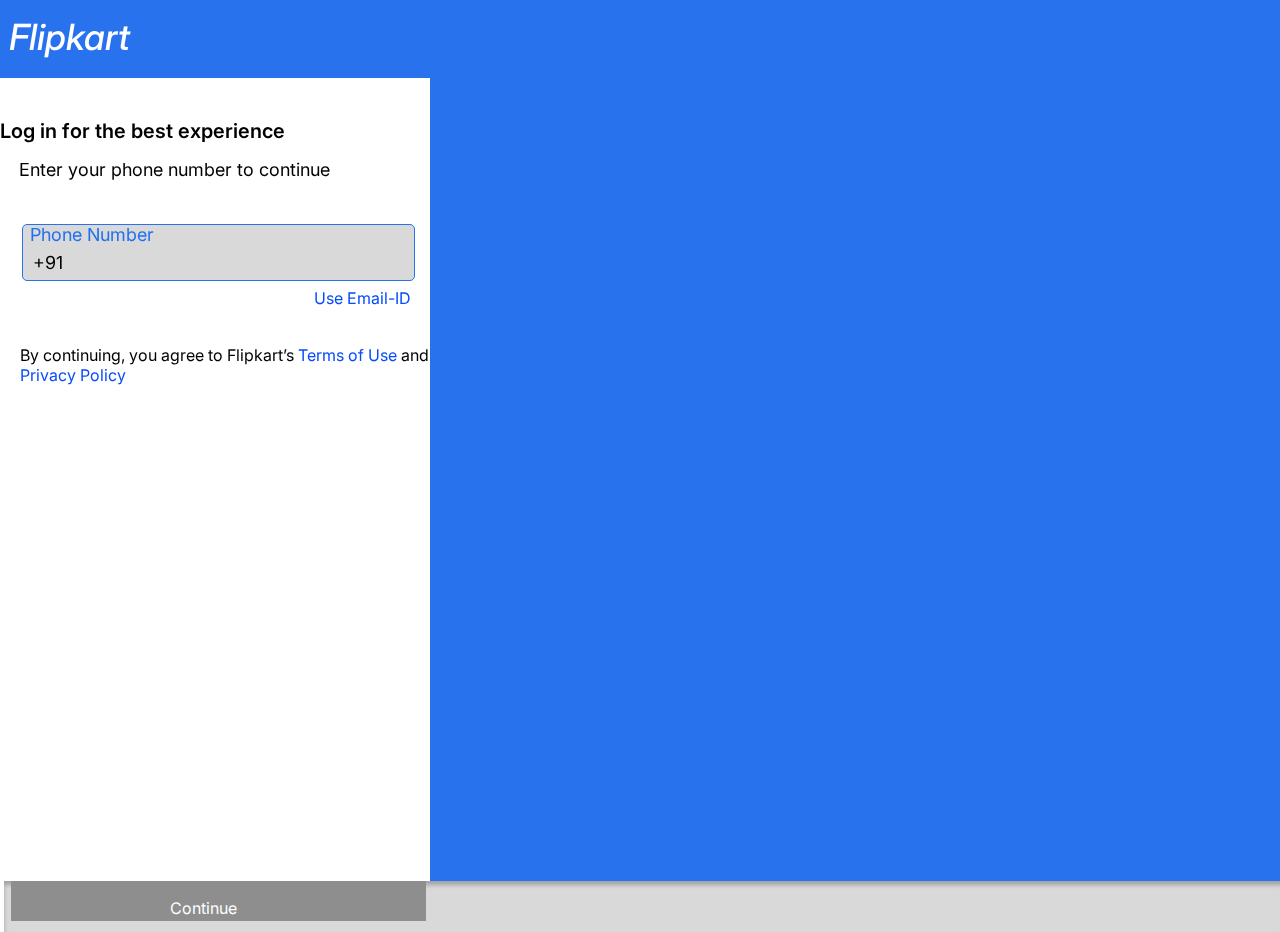
<file: 2/index.html>
<!DOCTYPE html>
<html>
  <head>
    <meta charset="utf-8" />
    <meta name="viewport" content="initial-scale=1, width=device-width" />

    <link rel="stylesheet" href="./global.css" />
    <link rel="stylesheet" href="./index.css" />
    <link
      rel="stylesheet"
      href="https://fonts.googleapis.com/css2?family=Inter:ital,wght@0,400;0,500;0,600;1,500&display=swap"
    />
    <link
      rel="stylesheet"
      href="https://fonts.googleapis.com/css2?family=Kanit:wght@400&display=swap"
    />
  </head>
  <body>
    <div class="iphone-14-15-pro-max-1">
      <div class="iphone-14-15-pro-max-1-child"></div>
      <div class="iphone-14-15-pro-max-1-item"></div>
      <i class="flipkart"> Flipkart</i>
      <div class="log-in-for">Log in for the best experience</div>
      <div class="enter-your-phone">Enter your phone number to continue</div>
      <div class="phone-number">Phone Number</div>
      <div class="div">+91</div>
      <div class="use-email-id">Use Email-ID</div>
      <div class="by-continuing-you-container">
        <span>By continuing, you agree to Flipkart’s </span>
        <span class="terms-of-use">Terms of Use</span>
        <span> and </span>
        <span class="terms-of-use">Privacy Policy</span>
      </div>
      <div class="iphone-14-15-pro-max-1-inner"></div>
      <div class="rectangle-div"></div>
      <div class="continue">Continue</div>
    </div>
  </body>
</html>
</file>
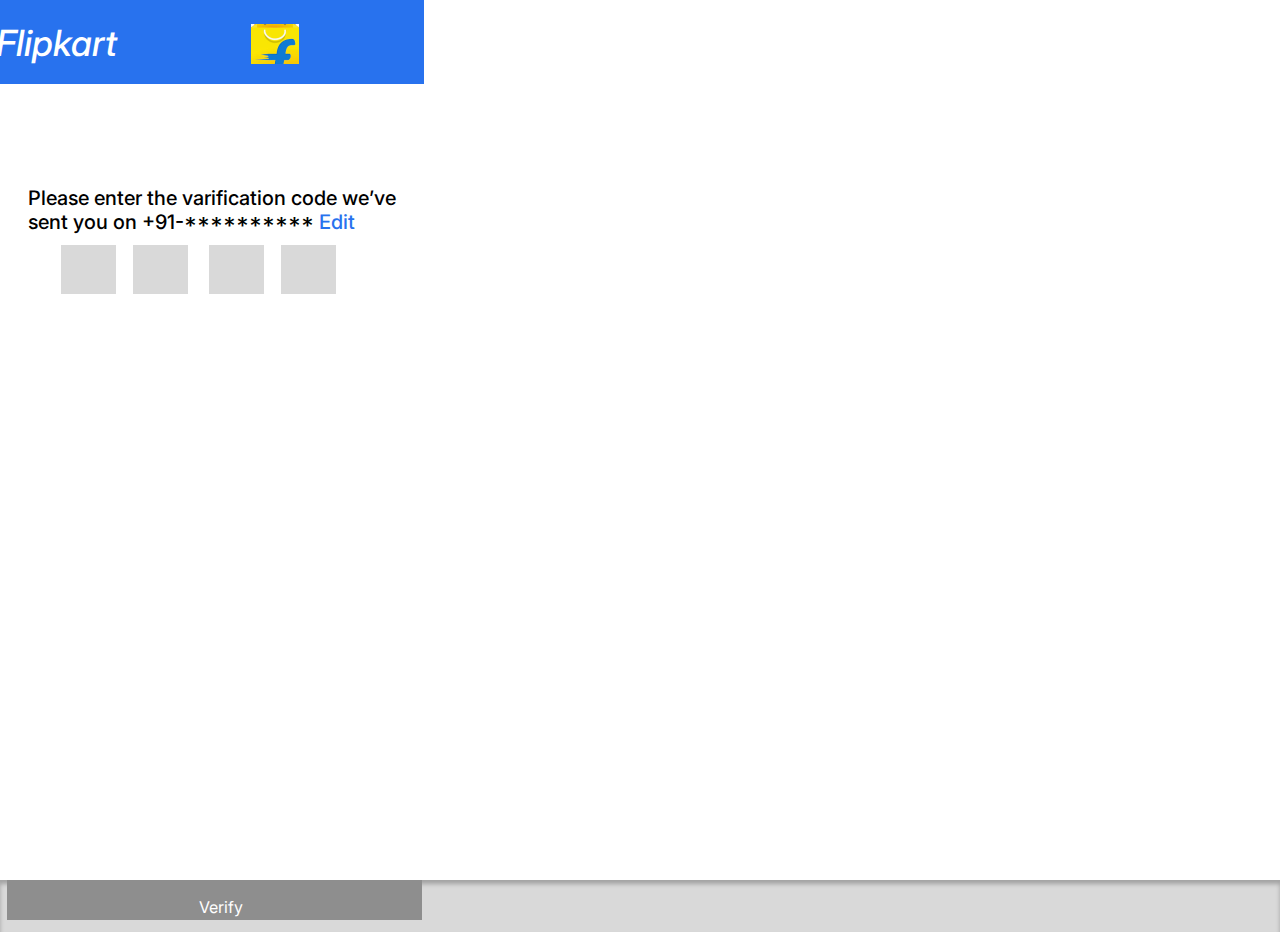
<file: 2/i-phone-14-15-pro-max-2.html>
<!DOCTYPE html>
<html>
  <head>
    <meta charset="utf-8" />
    <meta name="viewport" content="initial-scale=1, width=device-width" />

    <link rel="stylesheet" href="./global.css" />
    <link rel="stylesheet" href="./i-phone-14-15-pro-max-2.css" />
    <link
      rel="stylesheet"
      href="https://fonts.googleapis.com/css2?family=Inter:ital,wght@0,400;0,500;0,600;1,500&display=swap"
    />
    <link
      rel="stylesheet"
      href="https://fonts.googleapis.com/css2?family=Kanit:wght@400&display=swap"
    />
  </head>
  <body>
    <div class="iphone-14-15-pro-max-2">
      <i class="flipkart1"> Flipkart</i>
      <img class="download-2-icon" alt="" src="./public/download-2@2x.png" />

      <div class="iphone-14-15-pro-max-2-child"></div>
      <i class="flipkart2"> Flipkart</i>
      <img class="download-3-icon" alt="" src="./public/download-2@2x.png" />

      <div class="iphone-14-15-pro-max-2-item"></div>
      <div class="iphone-14-15-pro-max-2-inner" id="rectangle5"></div>
      <div class="verify" data-scroll-to="verifyText">
        <p class="blank-line">Verify</p>
        <p class="blank-line">&nbsp;</p>
        <p class="blank-line">&nbsp;</p>
        <p class="blank-line">&nbsp;</p>
        <p class="blank-line">&nbsp;</p>
        <p class="blank-line">&nbsp;</p>
        <p class="blank-line">&nbsp;</p>
        <p class="blank-line">&nbsp;</p>
        <p class="blank-line">&nbsp;</p>
        <p class="blank-line">&nbsp;</p>
        <p class="blank-line">&nbsp;</p>
        <p class="blank-line">&nbsp;</p>
        <p class="blank-line">&nbsp;</p>
        <p class="blank-line">&nbsp;</p>
        <p class="blank-line">&nbsp;</p>
        <p class="blank-line">Continue</p>
      </div>
      <div class="iphone-14-15-pro-max-2-child1" id="rectangle6"></div>
      <div
        class="iphone-14-15-pro-max-2-child2"
        data-scroll-to="rectangle2"
        id="rectangle2"
      ></div>
      <div
        class="iphone-14-15-pro-max-2-child3"
        data-scroll-to="rectangle1"
        id="rectangle1"
      ></div>
      <div
        class="iphone-14-15-pro-max-2-child4"
        data-scroll-to="rectangle"
        id="rectangle"
      ></div>
      <div class="please-enter-the-container">
        <p class="blank-line">Please enter the varification code we’ve</p>
        <p class="blank-line">
          <span>sent you on +91-********** </span>
          <span class="edit">Edit</span>
        </p>
      </div>
    </div>

    <script>
      var rectangle5 = document.getElementById("rectangle5");
      if (rectangle5) {
        rectangle5.addEventListener("click", function (e) {
          window.location.href = "./i-phone1415-pro-max2.html";
        });
      }
      
      var rectangle6 = document.getElementById("rectangle6");
      if (rectangle6) {
        rectangle6.addEventListener("click", function () {
          var anchor = document.querySelector("[data-scroll-to='rectangle2']");
          if (anchor) {
            anchor.scrollIntoView({ block: "start", behavior: "smooth" });
          }
        });
      }
      
      var rectangle2 = document.getElementById("rectangle2");
      if (rectangle2) {
        rectangle2.addEventListener("click", function () {
          var anchor = document.querySelector("[data-scroll-to='rectangle1']");
          if (anchor) {
            anchor.scrollIntoView({ block: "start", behavior: "smooth" });
          }
        });
      }
      
      var rectangle1 = document.getElementById("rectangle1");
      if (rectangle1) {
        rectangle1.addEventListener("click", function () {
          var anchor = document.querySelector("[data-scroll-to='rectangle']");
          if (anchor) {
            anchor.scrollIntoView({ block: "start", behavior: "smooth" });
          }
        });
      }
      
      var rectangle = document.getElementById("rectangle");
      if (rectangle) {
        rectangle.addEventListener("click", function () {
          var anchor = document.querySelector("[data-scroll-to='verifyText']");
          if (anchor) {
            anchor.scrollIntoView({ block: "start", behavior: "smooth" });
          }
        });
      }
      </script>
  </body>
</html>
</file>
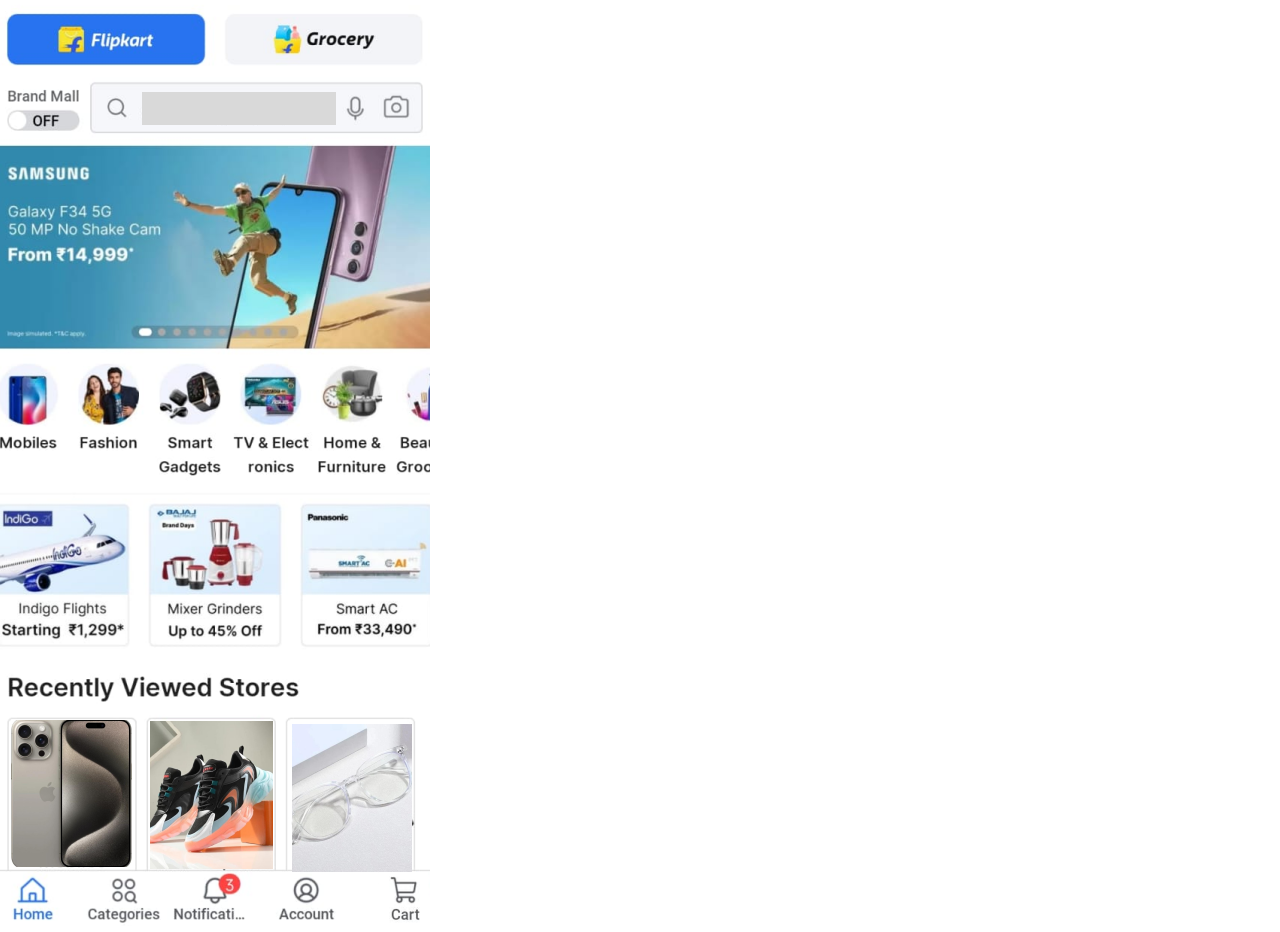
<file: 2/i-phone-14-15-pro-max-3.html>
<!DOCTYPE html>
<html>
  <head>
    <meta charset="utf-8" />
    <meta name="viewport" content="initial-scale=1, width=device-width" />

    <link rel="stylesheet" href="./global.css" />
    <link rel="stylesheet" href="./i-phone-14-15-pro-max-3.css" />
    <link
      rel="stylesheet"
      href="https://fonts.googleapis.com/css2?family=Inter:ital,wght@0,400;0,500;0,600;1,500&display=swap"
    />
    <link
      rel="stylesheet"
      href="https://fonts.googleapis.com/css2?family=Kanit:wght@400&display=swap"
    />
  </head>
  <body>
    <div class="iphone-14-15-pro-max-3">
      <img
        class="whatsapp-image-2024-02-24-at-2"
        alt=""
        src="./public/whatsapp-image-20240224-at-2202-1@2x.png"
      />

      <div class="iphone-14-15-pro-max-3-child" id="rectangle"></div>
      <img
        class="iphone-14-15-pro-max-3-item"
        alt=""
        src="./public/rectangle-26@2x.png"
        id="rectangleImage"
      />

      <img
        class="iphone-14-15-pro-max-3-inner"
        alt=""
        src="./public/rectangle-28@2x.png"
        id="rectangleImage1"
      />

      <img
        class="rectangle-icon"
        alt=""
        src="./public/rectangle-29@2x.png"
        id="rectangleImage2"
      />

      <img
        class="iphone-14-15-pro-max-3-child1"
        alt=""
        src="./public/rectangle-30@2x.png"
        id="rectangleImage3"
      />
    </div>

    <script>
      var rectangle = document.getElementById("rectangle");
      if (rectangle) {
        rectangle.addEventListener("click", function (e) {
          window.location.href = "./i-phone1415-pro-max3.html";
        });
      }
      
      var rectangleImage = document.getElementById("rectangleImage");
      if (rectangleImage) {
        rectangleImage.addEventListener("click", function (e) {
          window.location.href = "./i-phone1415-pro-max7.html";
        });
      }
      
      var rectangleImage1 = document.getElementById("rectangleImage1");
      if (rectangleImage1) {
        rectangleImage1.addEventListener("click", function (e) {
          window.location.href = "./i-phone1415-pro-max4.html";
        });
      }
      
      var rectangleImage2 = document.getElementById("rectangleImage2");
      if (rectangleImage2) {
        rectangleImage2.addEventListener("click", function (e) {
          window.location.href = "./i-phone1415-pro-max5.html";
        });
      }
      
      var rectangleImage3 = document.getElementById("rectangleImage3");
      if (rectangleImage3) {
        rectangleImage3.addEventListener("click", function (e) {
          window.location.href = "./i-phone1415-pro-max6.html";
        });
      }
      </script>
  </body>
</html>
</file>
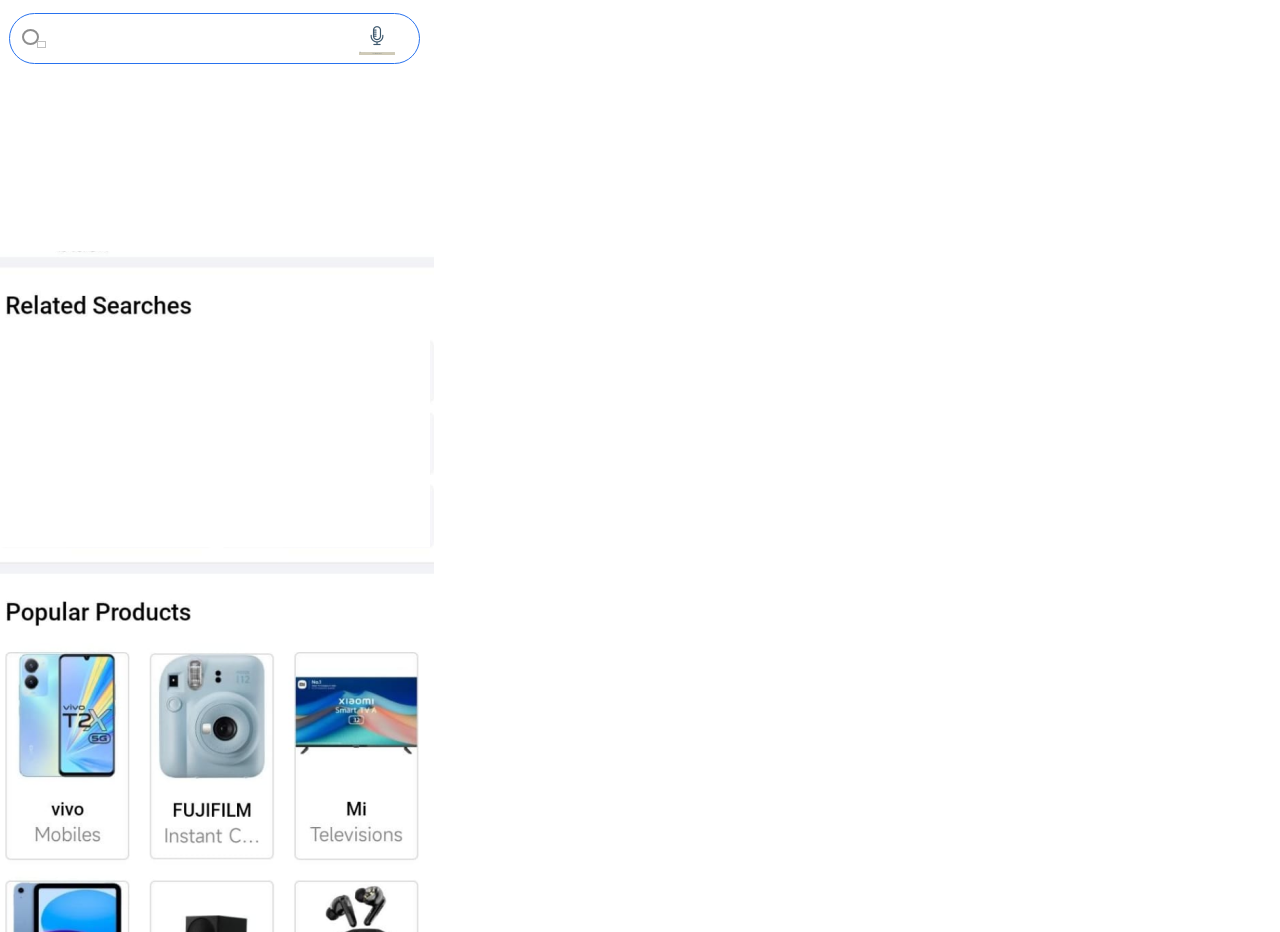
<file: 2/i-phone-14-15-pro-max-4.html>
<!DOCTYPE html>
<html>
  <head>
    <meta charset="utf-8" />
    <meta name="viewport" content="initial-scale=1, width=device-width" />

    <link rel="stylesheet" href="./global.css" />
    <link rel="stylesheet" href="./i-phone-14-15-pro-max-4.css" />
    <link
      rel="stylesheet"
      href="https://fonts.googleapis.com/css2?family=Inter:ital,wght@0,400;0,500;0,600;1,500&display=swap"
    />
    <link
      rel="stylesheet"
      href="https://fonts.googleapis.com/css2?family=Kanit:wght@400&display=swap"
    />
  </head>
  <body>
    <div class="iphone-14-15-pro-max-4">
      <div class="iphone-14-15-pro-max-4-child"></div>
      <div class="iphone-14-15-pro-max-4-item"></div>
      <img class="iphone-14-15-pro-max-4-inner" alt="" />

      <div class="search">Search</div>
      <img
        class="microphone-icon-vector-logo-te"
        alt=""
        src="./public/microphoneiconvectorlogotemplateillustrationdesign-1@2x.png"
      />

      <img
        class="img-20240228-wa0005-1-icon"
        alt=""
        src="./public/img20240228wa0005-1@2x.png"
      />

      <div class="iphone-14-15-pro-max-4-child1"></div>
      <div class="iphone-14-15-pro-max-4-child2"></div>
      <div class="iphone-14-15-pro-max-4-child3"></div>
    </div>
  </body>
</html>
</file>
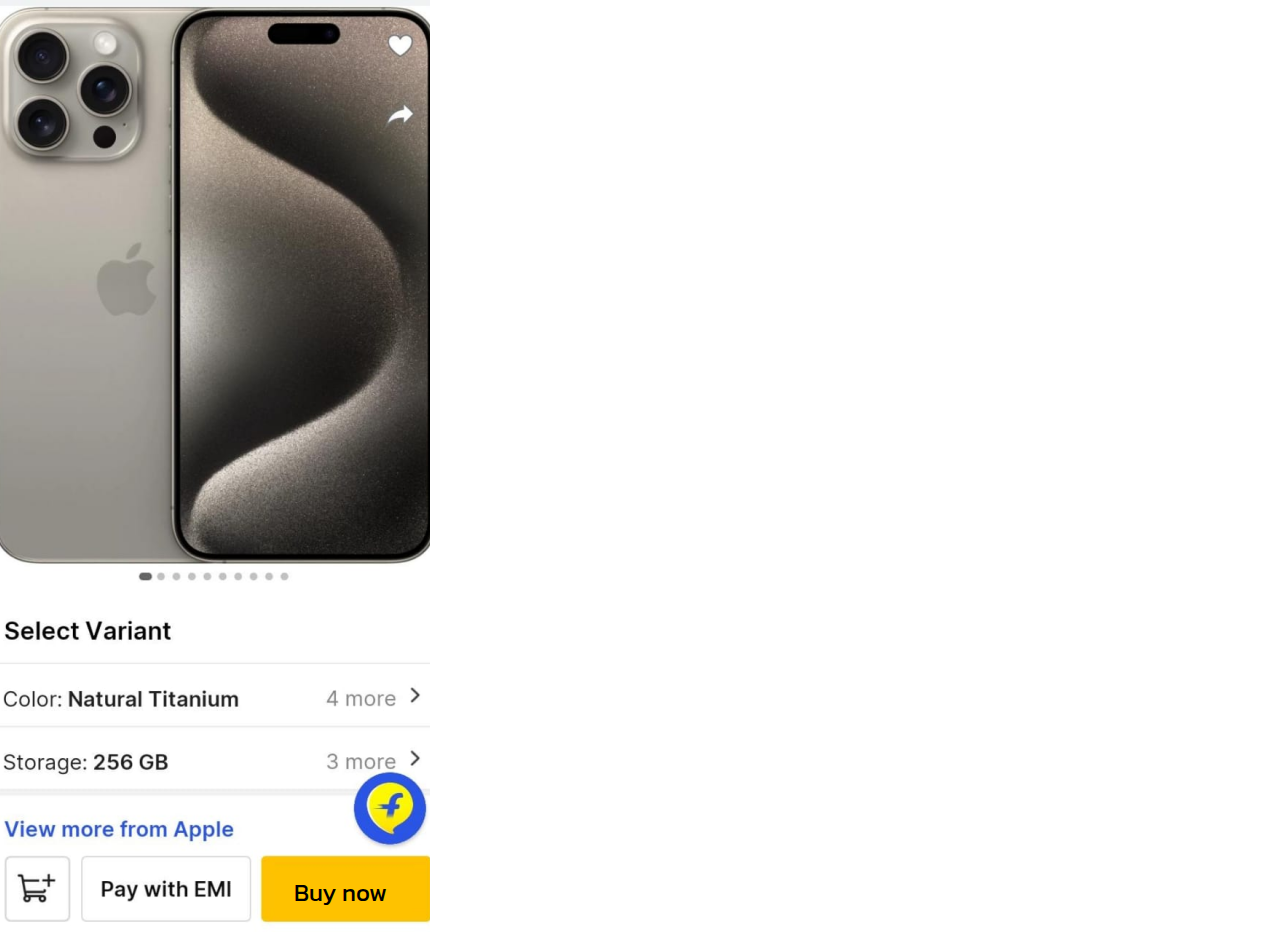
<file: 2/i-phone-14-15-pro-max-5.html>
<!DOCTYPE html>
<html>
  <head>
    <meta charset="utf-8" />
    <meta name="viewport" content="initial-scale=1, width=device-width" />

    <link rel="stylesheet" href="./global.css" />
    <link rel="stylesheet" href="./i-phone-14-15-pro-max-5.css" />
    <link
      rel="stylesheet"
      href="https://fonts.googleapis.com/css2?family=Inter:ital,wght@0,400;0,500;0,600;1,500&display=swap"
    />
    <link
      rel="stylesheet"
      href="https://fonts.googleapis.com/css2?family=Kanit:wght@400&display=swap"
    />
  </head>
  <body>
    <div class="iphone-14-15-pro-max-5">
      <img
        class="iphone-14-15-pro-max-5-child"
        alt=""
        src="./public/rectangle-31@2x.png"
      />

      <div class="iphone-14-15-pro-max-5-item"></div>
      <div class="buy-now" id="buyNowText">Buy now</div>
    </div>

    <script>
      var buyNowText = document.getElementById("buyNowText");
      if (buyNowText) {
        buyNowText.addEventListener("click", function (e) {
          window.location.href = "./i-phone1415-pro-max7.html";
        });
      }
      </script>
  </body>
</html>
</file>
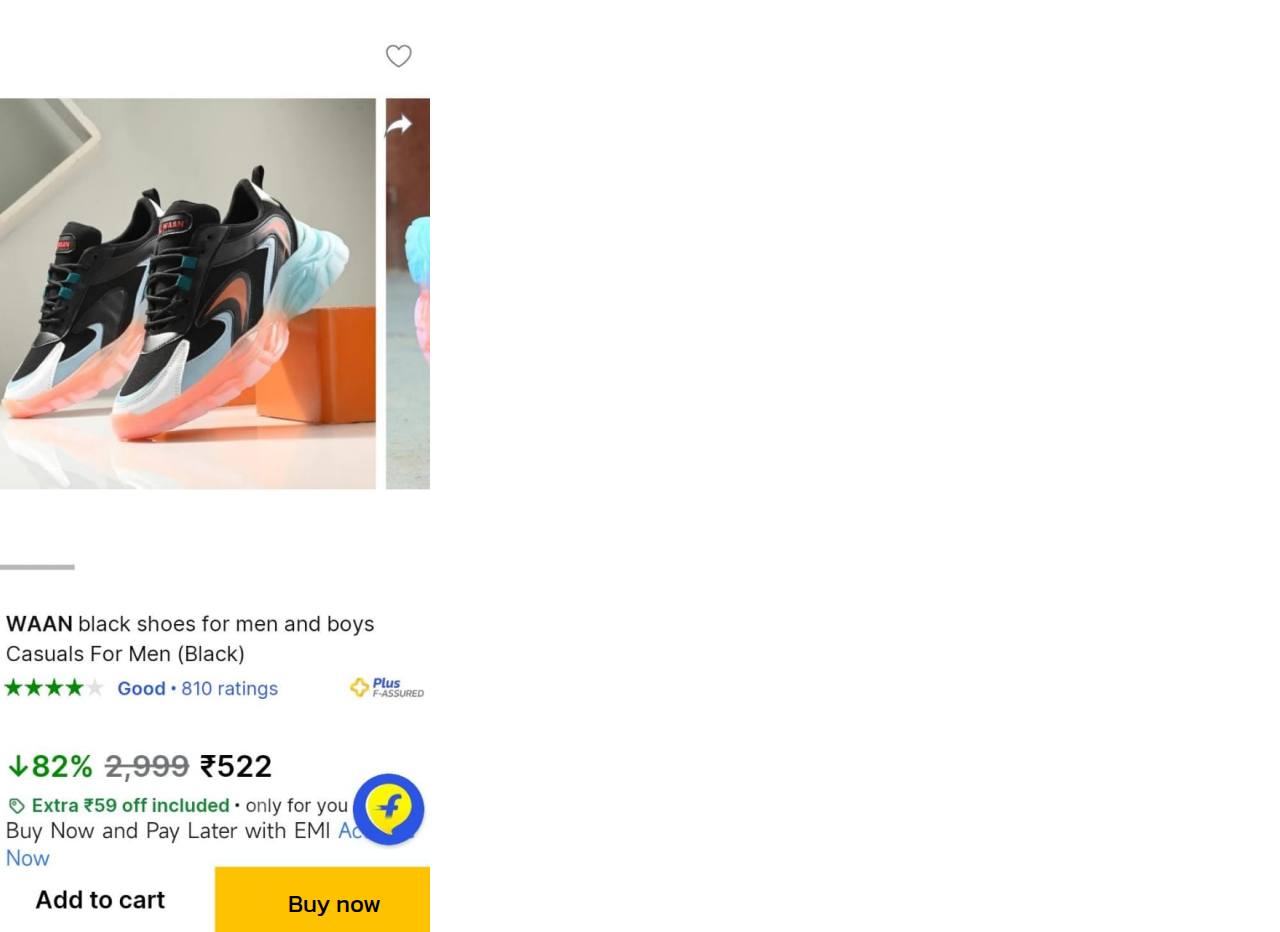
<file: 2/i-phone-14-15-pro-max-6.html>
<!DOCTYPE html>
<html>
  <head>
    <meta charset="utf-8" />
    <meta name="viewport" content="initial-scale=1, width=device-width" />

    <link rel="stylesheet" href="./global.css" />
    <link rel="stylesheet" href="./i-phone-14-15-pro-max-6.css" />
    <link
      rel="stylesheet"
      href="https://fonts.googleapis.com/css2?family=Inter:ital,wght@0,400;0,500;0,600;1,500&display=swap"
    />
    <link
      rel="stylesheet"
      href="https://fonts.googleapis.com/css2?family=Kanit:wght@400&display=swap"
    />
  </head>
  <body>
    <div class="iphone-14-15-pro-max-6">
      <img
        class="iphone-14-15-pro-max-6-child"
        alt=""
        src="./public/rectangle-32@2x.png"
      />

      <div class="iphone-14-15-pro-max-6-item"></div>
      <div class="buy-now1" id="buyNowText">Buy now</div>
    </div>

    <script>
      var buyNowText = document.getElementById("buyNowText");
      if (buyNowText) {
        buyNowText.addEventListener("click", function (e) {
          window.location.href = "./i-phone1415-pro-max7.html";
        });
      }
      </script>
  </body>
</html>
</file>
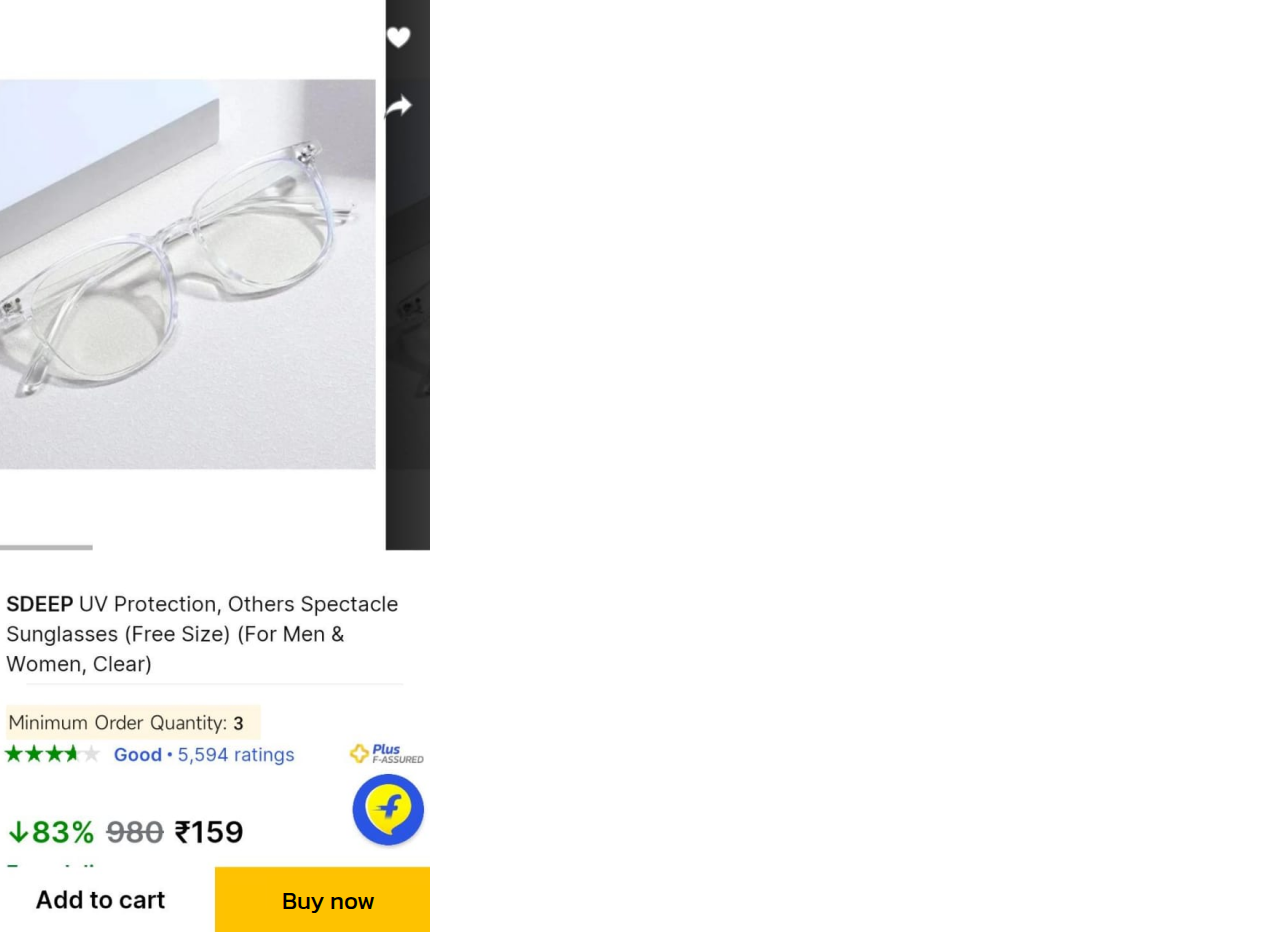
<file: 2/i-phone-14-15-pro-max-7.html>
<!DOCTYPE html>
<html>
  <head>
    <meta charset="utf-8" />
    <meta name="viewport" content="initial-scale=1, width=device-width" />

    <link rel="stylesheet" href="./global.css" />
    <link rel="stylesheet" href="./i-phone-14-15-pro-max-7.css" />
    <link
      rel="stylesheet"
      href="https://fonts.googleapis.com/css2?family=Inter:ital,wght@0,400;0,500;0,600;1,500&display=swap"
    />
    <link
      rel="stylesheet"
      href="https://fonts.googleapis.com/css2?family=Kanit:wght@400&display=swap"
    />
  </head>
  <body>
    <div class="iphone-14-15-pro-max-7">
      <img
        class="iphone-14-15-pro-max-7-child"
        alt=""
        src="./public/rectangle-33@2x.png"
      />

      <div class="iphone-14-15-pro-max-7-item"></div>
      <div class="buy-now2" id="buyNowText">Buy now</div>
    </div>

    <script>
      var buyNowText = document.getElementById("buyNowText");
      if (buyNowText) {
        buyNowText.addEventListener("click", function (e) {
          window.location.href = "./i-phone1415-pro-max7.html";
        });
      }
      </script>
  </body>
</html>
</file>
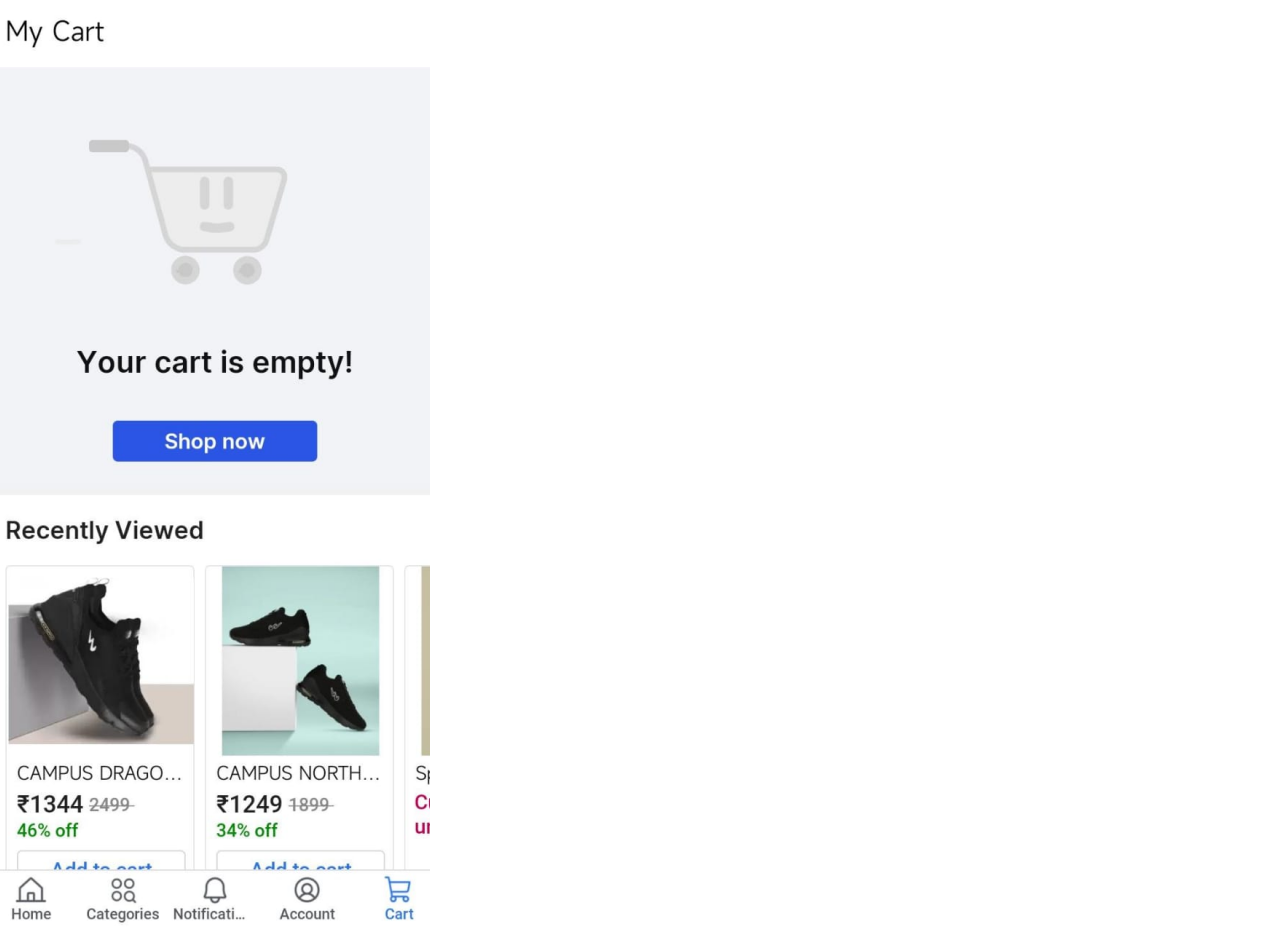
<file: 2/i-phone-14-15-pro-max-8.html>
<!DOCTYPE html>
<html>
  <head>
    <meta charset="utf-8" />
    <meta name="viewport" content="initial-scale=1, width=device-width" />

    <link rel="stylesheet" href="./global.css" />
    <link rel="stylesheet" href="./i-phone-14-15-pro-max-8.css" />
    <link
      rel="stylesheet"
      href="https://fonts.googleapis.com/css2?family=Inter:ital,wght@0,400;0,500;0,600;1,500&display=swap"
    />
    <link
      rel="stylesheet"
      href="https://fonts.googleapis.com/css2?family=Kanit:wght@400&display=swap"
    />
  </head>
  <body>
    <div class="iphone-14-15-pro-max-8">
      <img
        class="iphone-14-15-pro-max-8-child"
        alt=""
        src="./public/rectangle-27@2x.png"
      />
    </div>
  </body>
</html>
</file>
<file: 2/global.css>
body {
  margin: 0;
  line-height: normal;
}

:root {
  /* fonts */
  --font-inter: Inter;
  --font-kanit: Kanit;

  /* font sizes */
  --font-size-base: 16px;
  --font-size-lg: 18px;
  --font-size-xl: 20px;
  --font-size-17xl: 36px;
  --font-size-5xl: 24px;

  /* Colors */
  --color-royalblue-100: #2872ee;
  --color-white: #fff;
  --color-gray: #8e8e8e;
  --color-gainsboro: #d9d9d9;
  --color-mediumblue: #074bfb;
  --color-black: #000;
  --color-gold: #fec200;
}
</file>
<file: 2/index.css>
.iphone-14-15-pro-max-1-child {
  position: absolute;
  top: 78px;
  left: -4px;
  background-color: var(--color-white);
  width: 434px;
  height: 865px;
}
.iphone-14-15-pro-max-1-item {
  position: absolute;
  top: 224px;
  left: 22px;
  border-radius: 5px;
  background-color: var(--color-gainsboro);
  border: 1px solid #2872ef;
  box-sizing: border-box;
  width: 393px;
  height: 57px;
}
.flipkart,
.log-in-for {
  position: absolute;
  left: 0;
  white-space: pre-wrap;
  display: inline-block;
  width: 430px;
}
.flipkart {
  top: 15px;
  font-size: var(--font-size-17xl);
  font-weight: 500;
  color: var(--color-white);
  height: 82px;
}
.log-in-for {
  top: 119px;
  font-size: var(--font-size-xl);
  font-weight: 600;
  height: 28px;
  mix-blend-mode: darken;
}
.enter-your-phone {
  top: 159px;
  left: 19px;
  width: 317px;
}
.div,
.enter-your-phone,
.phone-number,
.use-email-id {
  position: absolute;
  display: inline-block;
}
.phone-number {
  top: 224px;
  left: 30px;
  color: #2170f1;
  width: 130px;
  height: 16px;
}
.div,
.use-email-id {
  top: 252px;
  left: 33px;
  width: 37px;
  height: 24px;
}
.use-email-id {
  top: 288px;
  left: 314px;
  font-size: var(--font-size-base);
  width: 116px;
  height: 22px;
}
.terms-of-use,
.use-email-id {
  color: var(--color-mediumblue);
}
.by-continuing-you-container {
  position: absolute;
  top: 345px;
  left: 20px;
  font-size: var(--font-size-base);
  display: inline-block;
  width: 413px;
  height: 53px;
}
.iphone-14-15-pro-max-1-inner {
  position: absolute;
  width: 100%;
  top: 881px;
  right: -4px;
  left: 4px;
  background-color: var(--color-gainsboro);
  box-shadow: 0 4px 4px rgba(0, 0, 0, 0.25) inset;
  height: 52px;
}
.rectangle-div {
  position: absolute;
  top: 881px;
  left: 11px;
  background-color: var(--color-gray);
  width: 415px;
  height: 40px;
}
.continue {
  position: absolute;
  top: 898px;
  left: 170px;
  font-size: var(--font-size-base);
  color: var(--color-white);
  display: inline-block;
  width: 155px;
  height: 19px;
}
.iphone-14-15-pro-max-1 {
  width: 100%;
  position: relative;
  background-color: var(--color-royalblue-100);
  height: 932px;
  overflow: hidden;
  text-align: left;
  font-size: var(--font-size-lg);
  color: var(--color-black);
  font-family: var(--font-inter);
}
</file>
<file: 2/i-phone-14-15-pro-max-2.css>
.flipkart1 {
  position: absolute;
  top: 9px;
  left: 6px;
  display: inline-block;
  font-weight: 500;
  color: var(--color-royalblue-100);
  white-space: pre-wrap;
  width: 424px;
  height: 62px;
}
.download-2-icon {
  position: absolute;
  top: 10px;
  left: 261px;
  width: 48px;
  height: 40px;
  object-fit: cover;
}
.iphone-14-15-pro-max-2-child {
  position: absolute;
  top: 0;
  left: 0;
  background-color: var(--color-royalblue-100);
  width: 424px;
  height: 84px;
}
.flipkart2 {
  position: absolute;
  top: 21px;
  left: -13px;
  display: inline-block;
  font-weight: 500;
  white-space: pre-wrap;
  width: 430px;
  height: 82px;
}
.download-3-icon {
  position: absolute;
  top: 24px;
  left: 251px;
  width: 48px;
  height: 40px;
  object-fit: cover;
}
.iphone-14-15-pro-max-2-item {
  position: absolute;
  width: 100%;
  top: 880px;
  right: 0;
  left: 0;
  background-color: var(--color-gainsboro);
  box-shadow: 0 4px 4px rgba(0, 0, 0, 0.25) inset;
  height: 52px;
}
.iphone-14-15-pro-max-2-inner {
  position: absolute;
  top: 880px;
  left: 7px;
  background-color: var(--color-gray);
  width: 415px;
  height: 40px;
  cursor: pointer;
}
.blank-line {
  margin: 0;
}
.verify {
  position: absolute;
  top: 897px;
  left: 199px;
  font-size: var(--font-size-base);
  display: inline-block;
  width: 155px;
  height: 19px;
}
.iphone-14-15-pro-max-2-child1,
.iphone-14-15-pro-max-2-child2,
.iphone-14-15-pro-max-2-child3,
.iphone-14-15-pro-max-2-child4 {
  position: absolute;
  top: 245px;
  left: 61px;
  background-color: var(--color-gainsboro);
  width: 55px;
  height: 49px;
  cursor: pointer;
}
.iphone-14-15-pro-max-2-child2,
.iphone-14-15-pro-max-2-child3,
.iphone-14-15-pro-max-2-child4 {
  left: 133px;
}
.iphone-14-15-pro-max-2-child3,
.iphone-14-15-pro-max-2-child4 {
  left: 209px;
}
.iphone-14-15-pro-max-2-child4 {
  left: 281px;
}
.edit {
  color: var(--color-royalblue-100);
}
.please-enter-the-container {
  position: absolute;
  top: 186px;
  left: 28px;
  font-size: var(--font-size-xl);
  font-weight: 500;
  display: inline-block;
  width: 391px;
  height: 47px;
  mix-blend-mode: normal;
  color: var(--color-black);
}
.iphone-14-15-pro-max-2 {
  width: 100%;
  position: relative;
  background-color: var(--color-white);
  height: 932px;
  overflow: hidden;
  text-align: left;
  font-size: var(--font-size-17xl);
  color: var(--color-white);
  font-family: var(--font-inter);
}
</file>
<file: 2/i-phone-14-15-pro-max-3.css>
.whatsapp-image-2024-02-24-at-2 {
  position: absolute;
  top: -31px;
  left: 0;
  width: 430px;
  height: 963px;
  object-fit: cover;
}
.iphone-14-15-pro-max-3-child {
  position: absolute;
  top: 92px;
  left: 142px;
  background-color: var(--color-gainsboro);
  width: 194px;
  height: 33px;
  cursor: pointer;
}
.iphone-14-15-pro-max-3-item {
  position: absolute;
  top: 872px;
  left: 379px;
  width: 49px;
  height: 51px;
  object-fit: cover;
  cursor: pointer;
}
.iphone-14-15-pro-max-3-child1,
.iphone-14-15-pro-max-3-inner,
.rectangle-icon {
  position: absolute;
  top: 720px;
  left: 11px;
  width: 121px;
  height: 147px;
  object-fit: cover;
  cursor: pointer;
}
.iphone-14-15-pro-max-3-child1,
.rectangle-icon {
  top: 721px;
  left: 150px;
  width: 123px;
  height: 148px;
}
.iphone-14-15-pro-max-3-child1 {
  top: 724px;
  left: 292px;
  width: 120px;
}
.iphone-14-15-pro-max-3 {
  width: 100%;
  position: relative;
  background-color: var(--color-white);
  height: 932px;
  overflow: hidden;
}
</file>
<file: 2/i-phone-14-15-pro-max-4.css>
.iphone-14-15-pro-max-4-child,
.iphone-14-15-pro-max-4-item {
  position: absolute;
  top: 13px;
  left: 9px;
  border-radius: 50px;
  background-color: var(--color-white);
  border: 1px solid var(--color-royalblue-100);
  box-sizing: border-box;
  width: 411px;
  height: 51px;
}
.iphone-14-15-pro-max-4-item {
  top: 29px;
  left: 22px;
  border-radius: 50%;
  border: 2px solid var(--color-gray);
  width: 17px;
  height: 16px;
}
.iphone-14-15-pro-max-4-inner {
  position: absolute;
  top: 41px;
  left: 37px;
  width: 9px;
  height: 7px;
  object-fit: contain;
}
.search {
  position: absolute;
  top: 26px;
  left: 83px;
  display: inline-block;
  width: 72px;
  height: 12px;
}
.img-20240228-wa0005-1-icon,
.microphone-icon-vector-logo-te {
  position: absolute;
  top: 19px;
  left: 359px;
  width: 36px;
  height: 36px;
  object-fit: cover;
}
.img-20240228-wa0005-1-icon {
  top: 79px;
  left: 0;
  width: 434px;
  height: 868px;
}
.iphone-14-15-pro-max-4-child1,
.iphone-14-15-pro-max-4-child2,
.iphone-14-15-pro-max-4-child3 {
  position: absolute;
  top: 82px;
  left: 0;
  background-color: var(--color-white);
  width: 430px;
  height: 169px;
}
.iphone-14-15-pro-max-4-child2,
.iphone-14-15-pro-max-4-child3 {
  top: 332px;
  height: 215px;
}
.iphone-14-15-pro-max-4-child3 {
  top: 19px;
  left: 54px;
  width: 305px;
  height: 36px;
}
.iphone-14-15-pro-max-4 {
  width: 100%;
  position: relative;
  background-color: var(--color-white);
  height: 932px;
  overflow: hidden;
  text-align: left;
  font-size: var(--font-size-xl);
  color: var(--color-gray);
  font-family: var(--font-inter);
}
</file>
<file: 2/i-phone-14-15-pro-max-5.css>
.iphone-14-15-pro-max-5-child {
  position: absolute;
  top: 0;
  left: 0;
  width: 430px;
  height: 932px;
  object-fit: cover;
}
.iphone-14-15-pro-max-5-item {
  position: absolute;
  top: 868px;
  left: 279px;
  background-color: var(--color-gold);
  border: 1px solid var(--color-gold);
  box-sizing: border-box;
  width: 133px;
  height: 50px;
}
.buy-now {
  position: absolute;
  top: 875px;
  left: 294px;
  display: inline-block;
  width: 112px;
  height: 41px;
  cursor: pointer;
}
.iphone-14-15-pro-max-5 {
  width: 100%;
  position: relative;
  background-color: var(--color-white);
  height: 932px;
  overflow: hidden;
  text-align: left;
  font-size: var(--font-size-5xl);
  color: var(--color-black);
  font-family: var(--font-kanit);
}
</file>
<file: 2/i-phone-14-15-pro-max-6.css>
.iphone-14-15-pro-max-6-child {
  position: absolute;
  top: 0;
  left: 0;
  width: 430px;
  height: 932px;
  object-fit: cover;
}
.iphone-14-15-pro-max-6-item {
  position: absolute;
  top: 879px;
  left: 273px;
  background-color: var(--color-gold);
  border: 1px solid var(--color-gold);
  box-sizing: border-box;
  width: 133px;
  height: 50px;
}
.buy-now1 {
  position: absolute;
  top: 886px;
  left: 288px;
  display: inline-block;
  width: 112px;
  height: 41px;
  cursor: pointer;
}
.iphone-14-15-pro-max-6 {
  width: 100%;
  position: relative;
  background-color: var(--color-white);
  height: 932px;
  overflow: hidden;
  text-align: left;
  font-size: var(--font-size-5xl);
  color: var(--color-black);
  font-family: var(--font-kanit);
}
</file>
<file: 2/i-phone-14-15-pro-max-7.css>
.iphone-14-15-pro-max-7-child {
  position: absolute;
  top: 0;
  left: 0;
  width: 430px;
  height: 932px;
  object-fit: cover;
}
.iphone-14-15-pro-max-7-item {
  position: absolute;
  top: 876px;
  left: 267px;
  background-color: var(--color-gold);
  border: 1px solid var(--color-gold);
  box-sizing: border-box;
  width: 133px;
  height: 50px;
}
.buy-now2 {
  position: absolute;
  top: 883px;
  left: 282px;
  display: inline-block;
  width: 112px;
  height: 41px;
  cursor: pointer;
}
.iphone-14-15-pro-max-7 {
  width: 100%;
  position: relative;
  background-color: var(--color-white);
  height: 932px;
  overflow: hidden;
  text-align: left;
  font-size: var(--font-size-5xl);
  color: var(--color-black);
  font-family: var(--font-kanit);
}
</file>
<file: 2/i-phone-14-15-pro-max-8.css>
.iphone-14-15-pro-max-8-child {
  position: absolute;
  top: 0;
  left: 0;
  width: 430px;
  height: 932px;
  object-fit: cover;
}
.iphone-14-15-pro-max-8 {
  width: 100%;
  position: relative;
  background-color: var(--color-white);
  height: 932px;
  overflow: hidden;
}
</file>
